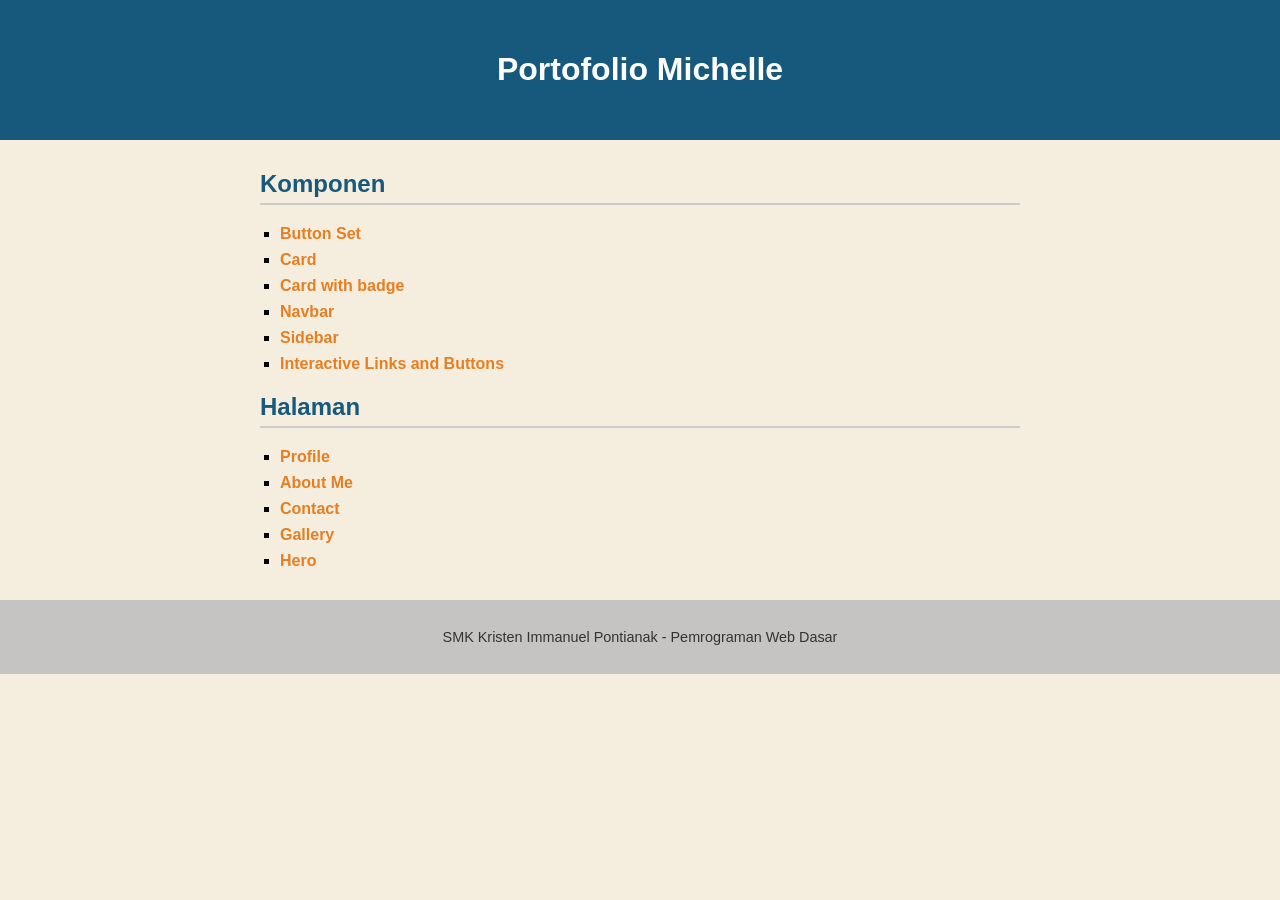
<file: index.html>
<!DOCTYPE html>
<html lang="en">
<head>
    <!-- Meta informasi dokumen dan judul halaman utama -->
    <meta charset="UTF-8">
    <meta name="viewport" content="width=device-width, initial-scale=1.0">
    <title>Index</title>
    <link rel="stylesheet" href="styles/index.css">
</head>
<body>
    <!-- Bagian Header Halaman -->
    <header>
        <h1>Portofolio Michelle</h1>
    </header>

    <!-- Bagian Konten Utama Portofolio -->
    <main>
        <!-- Daftar Komponen -->
        <section id="components">
            <h2>Komponen</h2>
            <ul>
                <li><a href="components/button-set.html"> Button Set</a></li>
                <li><a href="components/card.html">Card</a></li>
                <li><a href="components/card-badge.html">Card with badge</a></li>
                <li><a href="components/navbar.html">Navbar</a></li>
                <li><a href="components/sidebar.html">Sidebar</a></li>
                <li><a href="components/interactive.html">Interactive Links and Buttons</a></li>
            </ul>
        </section>

        <!-- Seksi Daftar halaman -->
        <section id="pages">
            <h2>Halaman</h2>
            <ul>
                <li><a href="pages/profile.html">Profile</a></li>
                <li><a href="pages/about.html">About Me</a></li>
                <li><a href="pages/contact.html">Contact</a></li>
                <li><a href="pages/gallery.html">Gallery</a></li>
                <li><a href="pages/hero.html">Hero</a></li>
            </ul>
        </section>
    </main>

    <!-- Bagian Footer Halaman -->
    <footer>
        <p>SMK Kristen Immanuel Pontianak - Pemrograman Web Dasar</p>
    </footer>
</body>
</html>
</file>
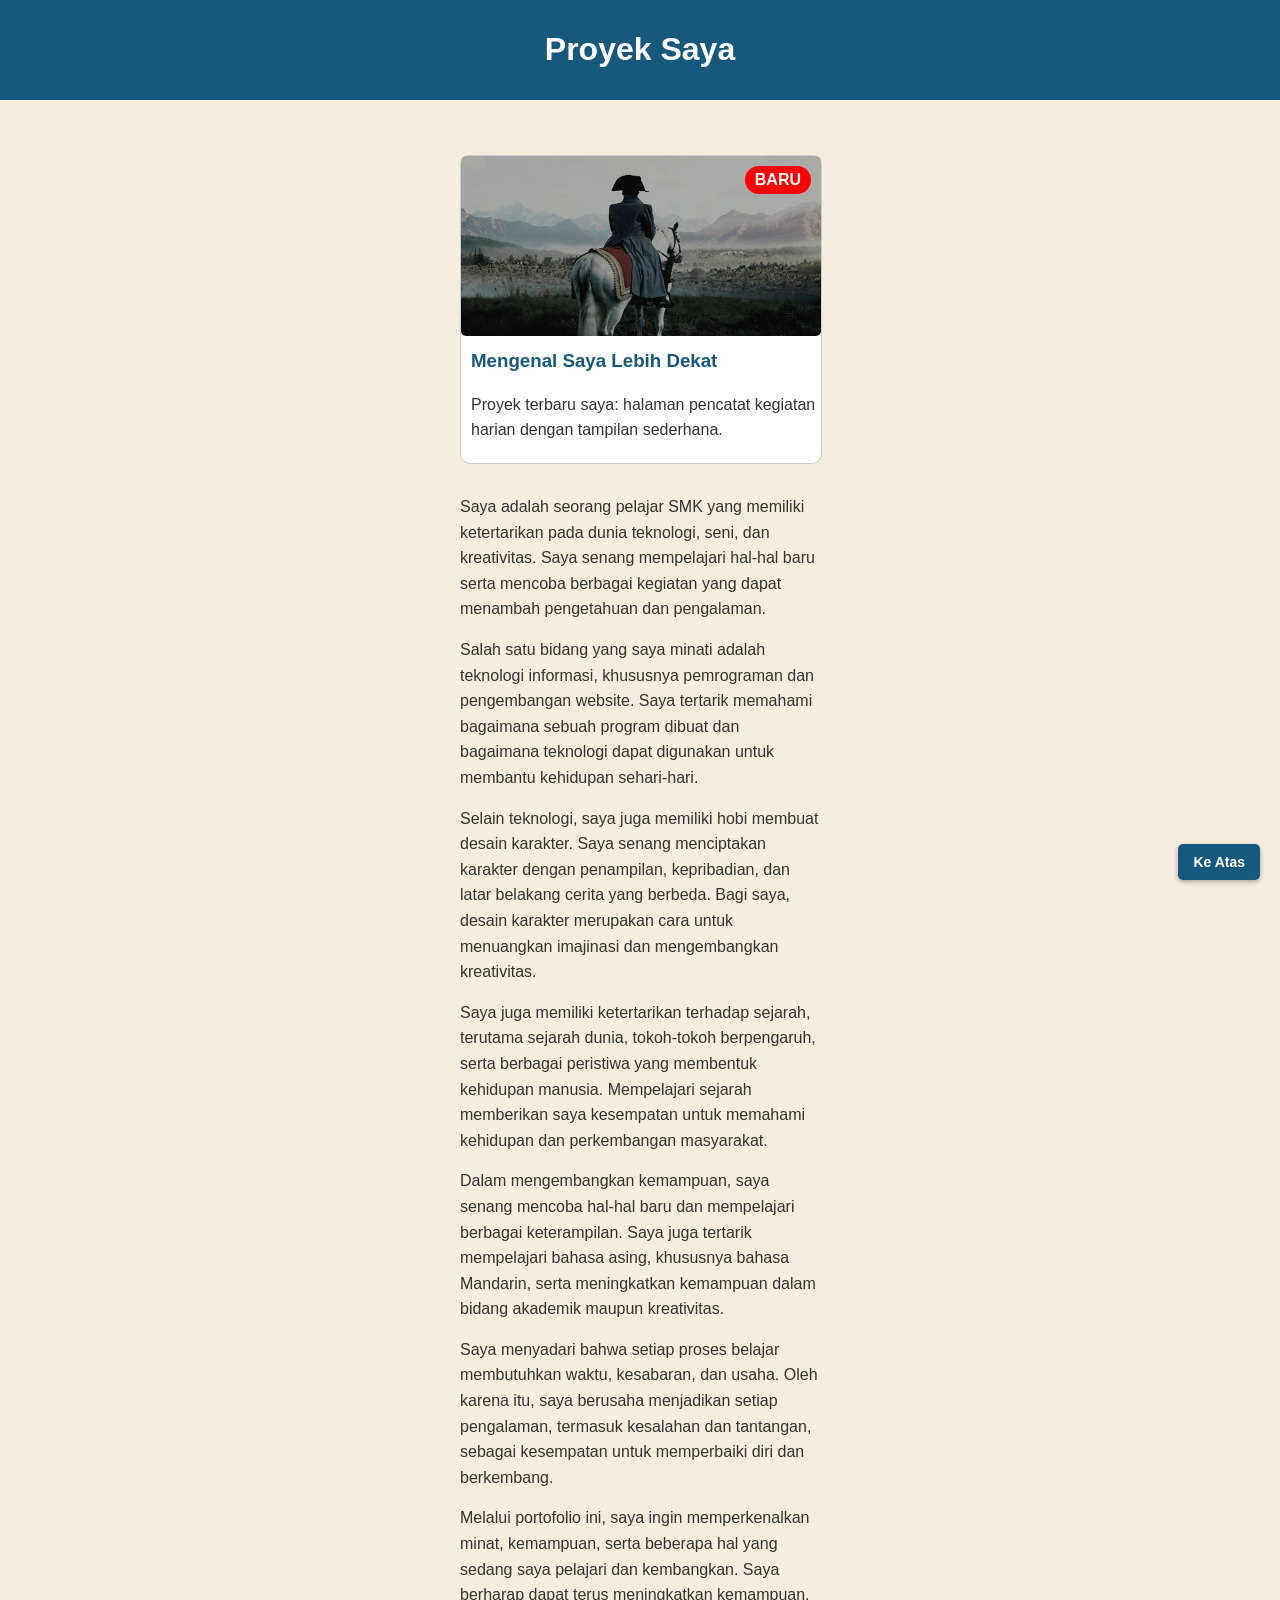
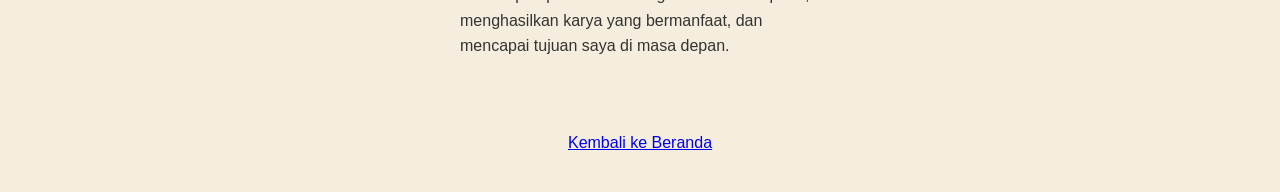
<file: components/card-badge.html>
<!DOCTYPE html>
<html lang="en">
<head>
    <!-- Meta informasi dokumen dan judul halaman -->
    <meta charset="UTF-8">
    <meta name="viewport" content="width=device-width, initial-scale=1.0">
    <title>Card with Badge</title>
    <style>
        /* Pengaturan dasar halaman dan body */
        body {
            background-color: #f5eede;
            margin: 0px;
            padding: 0px;
            font-family: Arial, sans-serif;
        }

        /* Styling bagian header atas */
        #top {
            background-color: #17597c;
            color: white;
            text-align: center;
            padding: 10px;
        }

        /* Styling kontainer utama */
        main {
            align-items: center;
            max-width: 360px;
            margin: 5px auto;
            padding: 20px 20px;
        }

        /* Pengaturan paragraf di dalam main */
        main p {
            width: 360px;
            line-height: 1.6;
            color: #333;
            margin: 0 auto 15px auto;
        }

        /* Styling komponen kartu */
        .card {
            position: relative;
            width: 360px;
            background-color: white;
            margin: 30px auto;
            border-radius: 10px;
            border: 1px solid #ccc
        }

        /* Styling badge penanda pada kartu */
        .card .badge {
            position: absolute;
            top: 10px;
            right: 10px;
            background-color: red;
            color: white;
            padding: 5px 10px;
            font-weight: bold;
            border-radius: 15px
        }

        /* Styling judul di dalam kartu */
        .card h3 {
            padding: 0px 10px;
            margin: 10px 0px auto;
            color: #17597c;
        }

        /* Styling teks paragraf di dalam kartu */
        .card p {
            padding: 10px 10px;
            margin: 10px 0;
            color: #333;
        }

        /* Styling gambar di dalam kartu */
        .card img {
            margin: 0;
            width: 100%;
            height: 180px;
            border-radius: 5px;
        }

        /* Styling footer halaman */

        footer {
            text-align: center;
            margin: 40px 0;
        }

        /* Styling tautan kembali ke atas */
        .back-to-top {
            position: fixed;
            bottom: 20px;
            right: 20px;
            background-color: #17597c;
            color: white;
            padding: 10px 15px;
            text-decoration: none;
            border-radius: 5px;
            font-size: 14px;
            font-weight: bold;
            box-shadow: 0 2px 5px rgba(0,0,0,0.3);
            z-index: 1000;
        }

        /* Efek hover pada tombol kembali ke atas */    
        .back-to-top:hover {
            background-color: #2491cb;
            color: white;
        }

    </style>
</head>

<body>
    <!-- Bagian Header Utama -->
    <header id="top">
        <h1>Proyek Saya</h1>
    </header>

    <!-- Bagian Konten Utama -->
    <main>
        <!-- Komponen Kartu Proyek -->
        <div class="card">
            <span class="badge">BARU</span>
            <img src="../assets/images/card.png" alt="Card Image">
            <h3>Mengenal Saya Lebih Dekat</h3>
            <p>Proyek terbaru saya: halaman pencatat kegiatan harian dengan tampilan sederhana.</p>
        </div>

        <!-- Paragraf Deskripsi Diri dan Portofolio -->
        <p>Saya adalah seorang pelajar SMK yang memiliki ketertarikan pada dunia teknologi, seni, dan kreativitas. Saya senang mempelajari hal-hal baru serta mencoba berbagai kegiatan yang dapat menambah pengetahuan dan pengalaman.</p>
        <p>Salah satu bidang yang saya minati adalah teknologi informasi, khususnya pemrograman dan pengembangan website. Saya tertarik memahami bagaimana sebuah program dibuat dan bagaimana teknologi dapat digunakan untuk membantu kehidupan sehari-hari.</p>
        <p>Selain teknologi, saya juga memiliki hobi membuat desain karakter. Saya senang menciptakan karakter dengan penampilan, kepribadian, dan latar belakang cerita yang berbeda. Bagi saya, desain karakter merupakan cara untuk menuangkan imajinasi dan mengembangkan kreativitas.</p>
        <p>Saya juga memiliki ketertarikan terhadap sejarah, terutama sejarah dunia, tokoh-tokoh berpengaruh, serta berbagai peristiwa yang membentuk kehidupan manusia. Mempelajari sejarah memberikan saya kesempatan untuk memahami kehidupan dan perkembangan masyarakat.</p>
        <p>Dalam mengembangkan kemampuan, saya senang mencoba hal-hal baru dan mempelajari berbagai keterampilan. Saya juga tertarik mempelajari bahasa asing, khususnya bahasa Mandarin, serta meningkatkan kemampuan dalam bidang akademik maupun kreativitas.</p>
        <p>Saya menyadari bahwa setiap proses belajar membutuhkan waktu, kesabaran, dan usaha. Oleh karena itu, saya berusaha menjadikan setiap pengalaman, termasuk kesalahan dan tantangan, sebagai kesempatan untuk memperbaiki diri dan berkembang.</p>
        <p>Melalui portofolio ini, saya ingin memperkenalkan minat, kemampuan, serta beberapa hal yang sedang saya pelajari dan kembangkan. Saya berharap dapat terus meningkatkan kemampuan, menghasilkan karya yang bermanfaat, dan mencapai tujuan saya di masa depan.</p>
    </main>

    <!-- Bagian Footer Halaman untuk Kembali ke Beranda -->
    <footer>
        <a href="../index.html">Kembali ke Beranda</a>
    </footer> 

    <!-- Tautan Tombol Melayang Kembali ke Atas -->
    <a href="#top" class="back-to-top">Ke Atas</a>
    
</body>
</html>
</file>
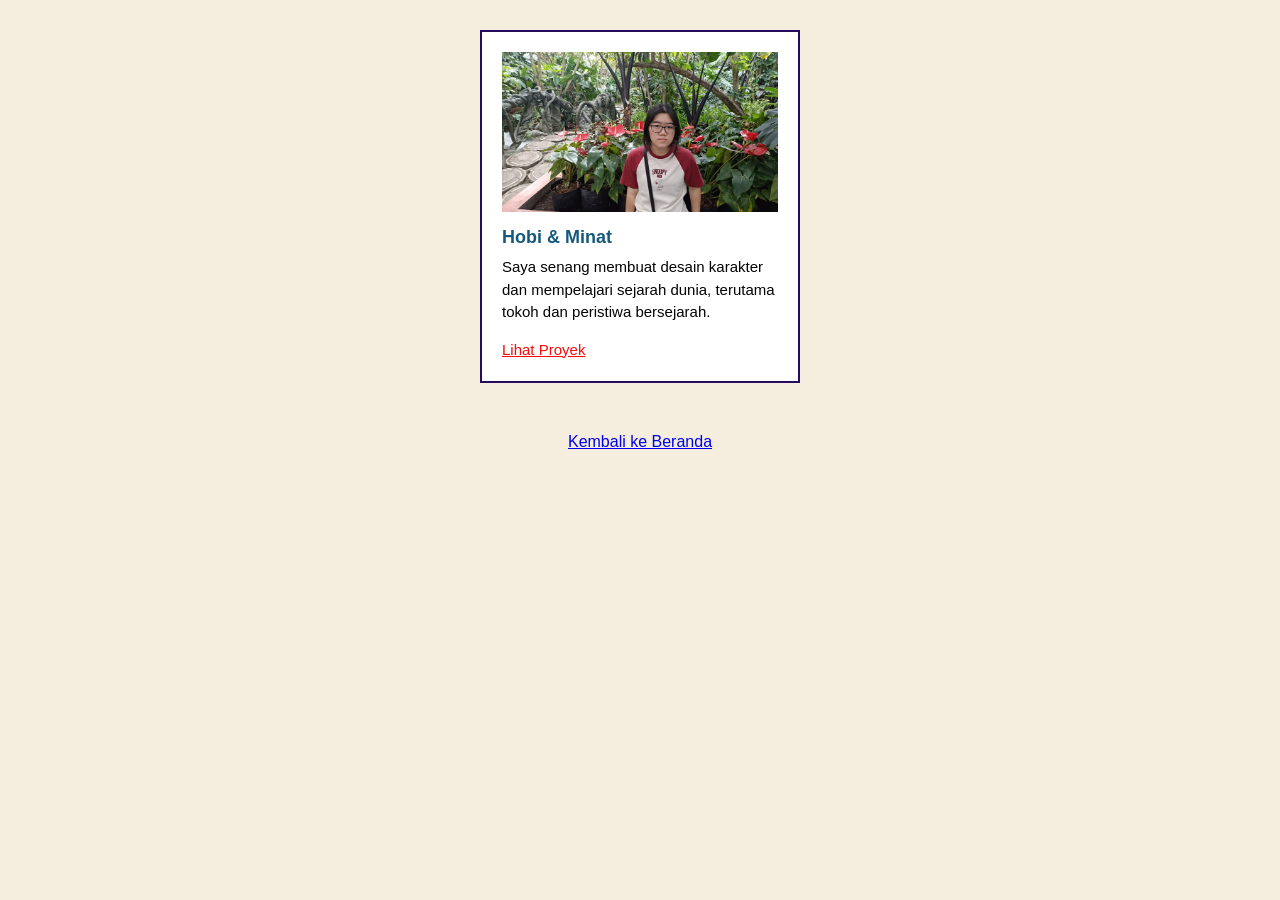
<file: components/card.html>
<!-- Jika box-sizing tidak diterapkan, maka lebar 320px + padding kiri-kanan (20px + 20px) + border kiri-kanan (2px + 2px) = 364px -->
<!DOCTYPE html>
<html lang="en">
<head>
    <meta charset="UTF-8">
    <meta name="viewport" content="width=device-width, initial-scale=1.0">
    <title>Card</title>

    <style>
        * {
            box-sizing: border-box;
            margin: 0;
            padding: 0;
        }

        body {
            margin: 0;
            background-color: #f5eede;
            font-family: Arial, sans-serif;
        }

        main {
            display: flex;
            justify-content: center;
            align-items: center;
            align-content: center;
        }

        .card {
            width: 320px;
            padding: 20px;
            border: 2px solid #260b5e;
            margin: 30px auto;
            background-color: white;
        }

        .card img {
            width: 100%;
            height: 160px;
            display: block;
            margin-bottom: 15px;
            object-fit: cover;
        }

        .card h3 {
            font-size: 18px;
            color: #17597c;
            margin-bottom: 8px;
        }

        .card p {
            font-size: 15px;
            color: #040404;
            margin-bottom: 15px;
            line-height: 1.5;
        }

        .card a {
            font-size: 15px;
            color: #fc0a0a;
            margin-bottom: 15px;
            line-height: 1.5;
        }

        footer {
            text-align: center;
            margin-top: 20px;
        }

    </style>
</head>
<body>
    <main>
        <div class="card">
            <img src="../assets/images/card-picture.jpg" alt="Website Toko Online">
            <h3>Hobi & Minat</h3>
            <p>Saya senang membuat desain karakter dan mempelajari sejarah dunia, terutama tokoh dan peristiwa bersejarah.</p>
            <a href="#">Lihat Proyek</a>
        </div>
    </main>

     <footer>
        <a href="../index.html">Kembali ke Beranda</a>
    </footer> 
</body>
</html>
</file>
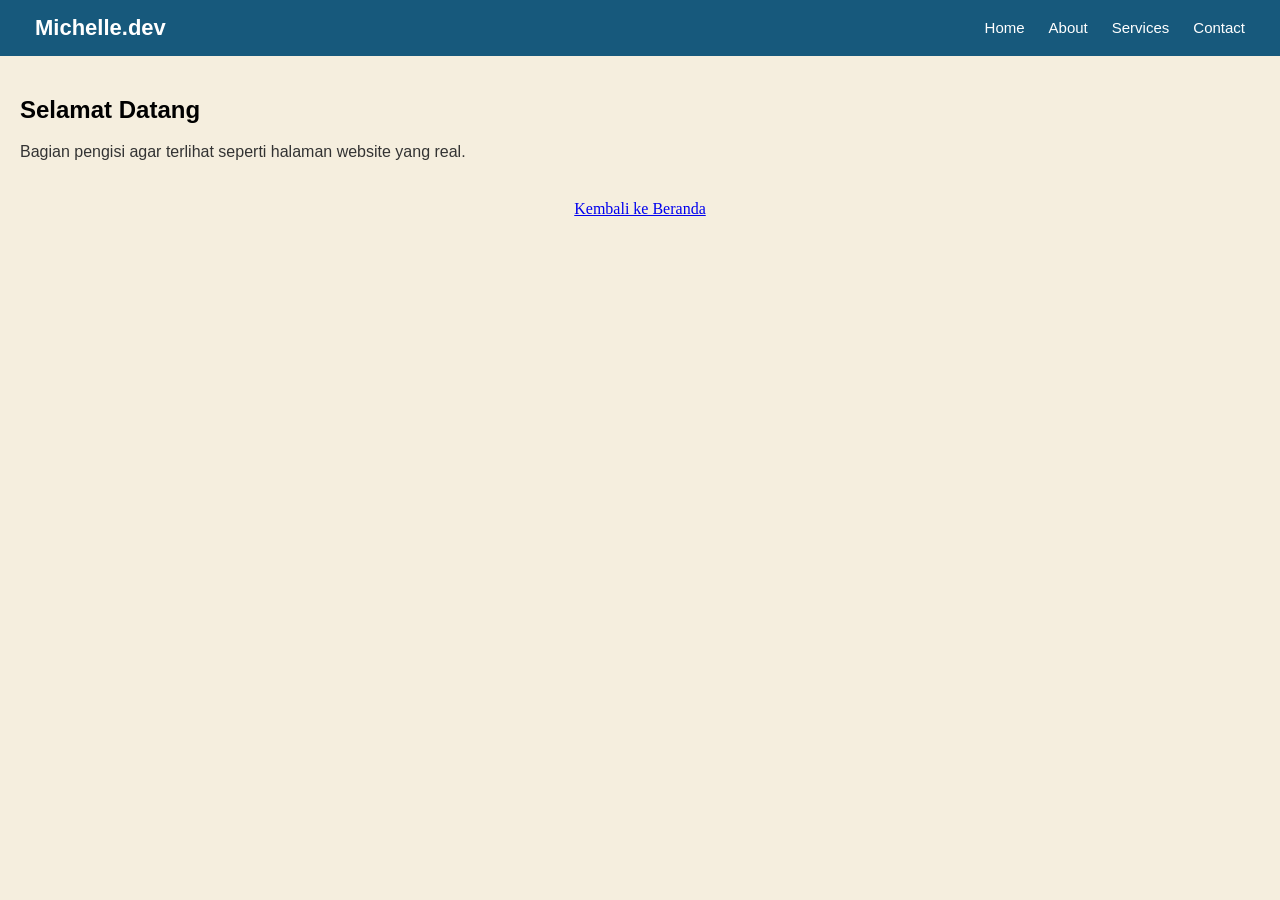
<file: components/navbar.html>
<!DOCTYPE html>
<html lang="en">
<head>
    <meta charset="UTF-8">
    <meta name="viewport" content="width=device-width, initial-scale=1.0">
    <title>Navbar</title>
    <link rel="stylesheet" href="../styles/navbar.css">
</head>
<body>
    <header id="main-header">
        <nav class="navbar">
            <div class="logo">Michelle.dev</div>
            <ul class="nav-menu">
                <li><a href="#home">Home</a></li>
                <li><a href="#about">About</a></li>
                <li><a href="#services">Services</a></li>
                <li><a href="#contact">Contact</a></li>
            </ul>
        </nav>

    </header>

    <main class="main-part"> 
        <h2>Selamat Datang</h2>
        <P>Bagian pengisi agar terlihat seperti halaman website yang real.</P>
    </main>

    <footer>
        <a href="../index.html">Kembali ke Beranda</a>
    </footer>
</body>
</html>
</file>
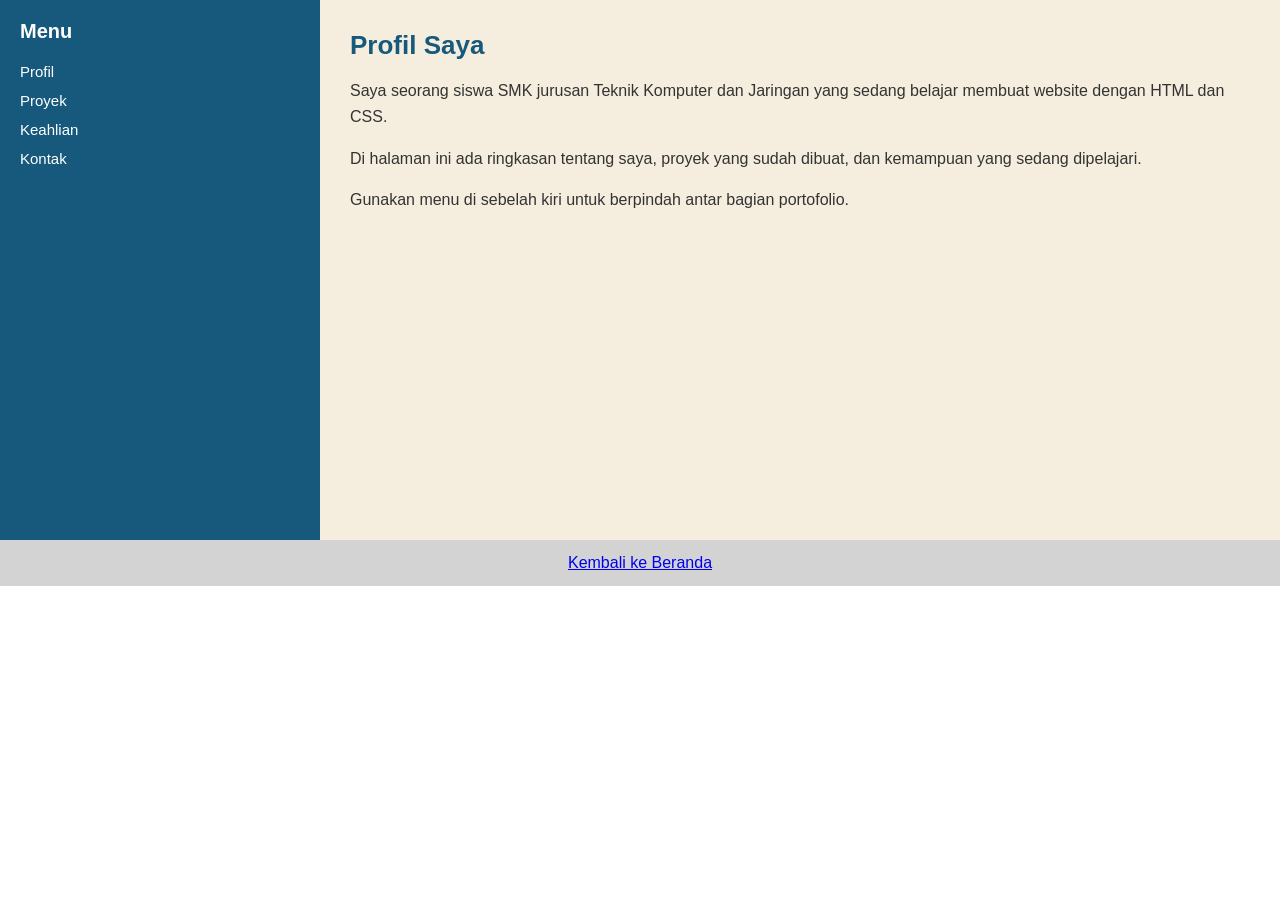
<file: components/sidebar.html>
<!DOCTYPE html>
<html lang="en">
<head>
    <!-- Meta informasi dokumen dan judul halaman -->
    <meta charset="UTF-8">
    <meta name="viewport" content="width=device-width, initial-scale=1.0">
    <title>Sidebar</title>
    <style>
        /* Pengaturan box-sizing untuk seluruh elemen */
        * {
            box-sizing: border-box;
        }

        /* Pengaturan dasar halaman dan body */
        body {
            margin: 0;
            font-family: Arial, Helvetica, sans-serif;
            background-color: white;
        }

        /* Layout utama menggunakan Flexbox untuk membagi sidebar dan konten */
        .layout {
            display: flex;
        }

        /* Styling bagian sidebar navigasi kiri */
        #sidebar {
            width: 25%;
            background-color: #17597c;
            color: white;
            padding: 20px;
            min-height: 60vh;
        }

        /* Styling tautan menu di dalam sidebar */
        #sidebar a {
            color: #fff;
            text-decoration: none;
            font-size: 15px;
            
        }

        /* Efek hover pada tautan sidebar */
        #sidebar a:hover {
            color: #a0e6ff;
        }

        /* Styling judul bagian menu di sidebar */
        #sidebar h3 {
            margin-top: 0;
            font-size: 20px;
        }

        /* Pengaturan kontainer navigasi di sidebar */
        #sidebar nav {
            display: flex;
            flex-direction: column;
            gap: 12px;
            margin-top: 15px;
        }

        /* Styling kontainer konten utama di sebelah kanan */
        .main-content {
            width: 75%;
            padding: 30px;
            background-color: #f5eede;
            
        }

        /* Styling judul utama pada konten */
        .main-content h1 {
            color: #17597c;
            font-size: 26px;
            margin-top: 0;
        }

        /* Styling paragraf teks pada konten utama */
        .main-content p {
            color: #333;
            line-height: 1.6;
        }

        /* Styling bagian footer halaman */
        footer {
            text-align: center;
            padding: 14px;
            background-color: lightgrey;
        }


    </style>
</head>
<body>
    <!-- Kontainer Tata Letak utama-->
    <div class="layout">
        <!-- Bagian Sidebar Navigasi -->
        <aside id="sidebar">
            <h3>Menu</h3>
            <nav>
                <a href="#profil">Profil</a>
                <a href="#proyek">Proyek</a>
                <a href="#keahlian">Keahlian</a>
                <a href="#kontak">Kontak</a>
            </nav>
        </aside>

        <!-- Bagian Konten Utama -->
        <main class="main-content">
            <h1>Profil Saya</h1>
            <p>Saya seorang siswa SMK jurusan Teknik Komputer dan Jaringan yang sedang belajar membuat website dengan HTML dan CSS.</p>
            <p>Di halaman ini ada ringkasan tentang saya, proyek yang sudah dibuat, dan kemampuan yang sedang dipelajari.</p>
            <p>Gunakan menu di sebelah kiri untuk berpindah antar bagian portofolio.</p>
        </main>
    </div>

    <!-- Bagian Footer Halaman untuk Kembali ke Beranda -->
    <footer>
        <a href="../index.html">Kembali ke Beranda</a>
    </footer>
</body>
</html>
</file>
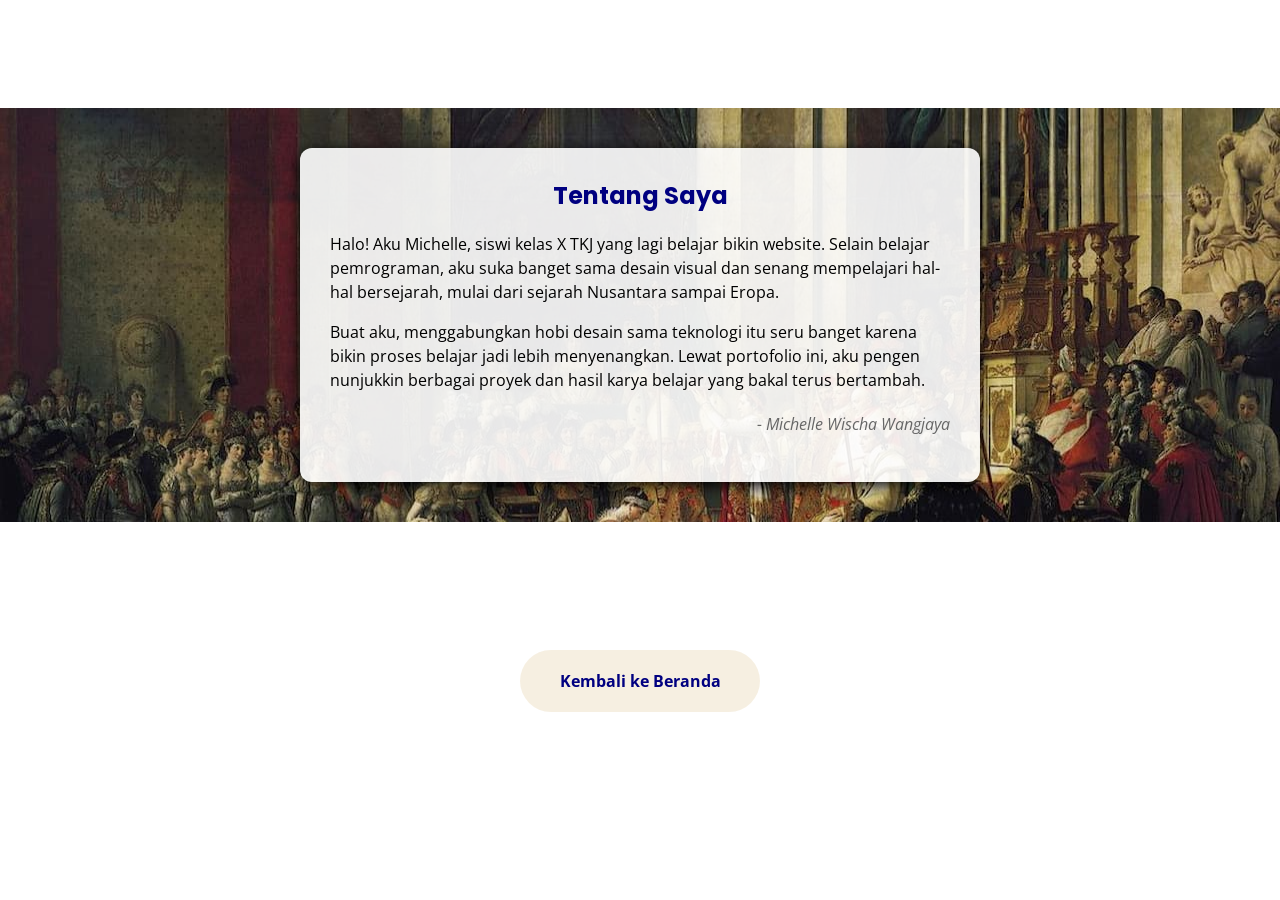
<file: pages/about.html>
<!DOCTYPE html>
<html lang="en">
<head>
    <meta charset="UTF-8">
    <meta name="viewport" content="width=device-width, initial-scale=1.0">
    <title>About Me</title>
    <link rel="preconnect" href="https://fonts.googleapis.com">
    <link rel="preconnect" href="https://fonts.gstatic.com" crossorigin>
    <link href="https://fonts.googleapis.com/css2?family=Open+Sans:ital,wght@0,400..700;1,400..700&family=Poppins:wght@400;600&display=swap" rel="stylesheet">
    <link rel="stylesheet" href="../styles/about.css">
</head>
<body>
    <main>
        <section id="about">
            <div class="about-box">
                <h2>Tentang Saya</h2>
                <p>Halo! Aku Michelle, siswi kelas X TKJ yang lagi belajar bikin website. Selain belajar pemrograman, aku suka banget sama desain visual dan senang mempelajari hal-hal bersejarah, mulai dari sejarah Nusantara sampai Eropa.</p>
                <p>Buat aku, menggabungkan hobi desain sama teknologi itu seru banget karena bikin proses belajar jadi lebih menyenangkan. Lewat portofolio ini, aku pengen nunjukkin berbagai proyek dan hasil karya belajar yang bakal terus bertambah.</p>
                <p class="closing">- Michelle Wischa Wangjaya</p>
            </div>
        </section>
    </main>

    <footer>
        <a href="../index.html">Kembali ke Beranda</a>
    </footer> 
</body>
</html>
</file>
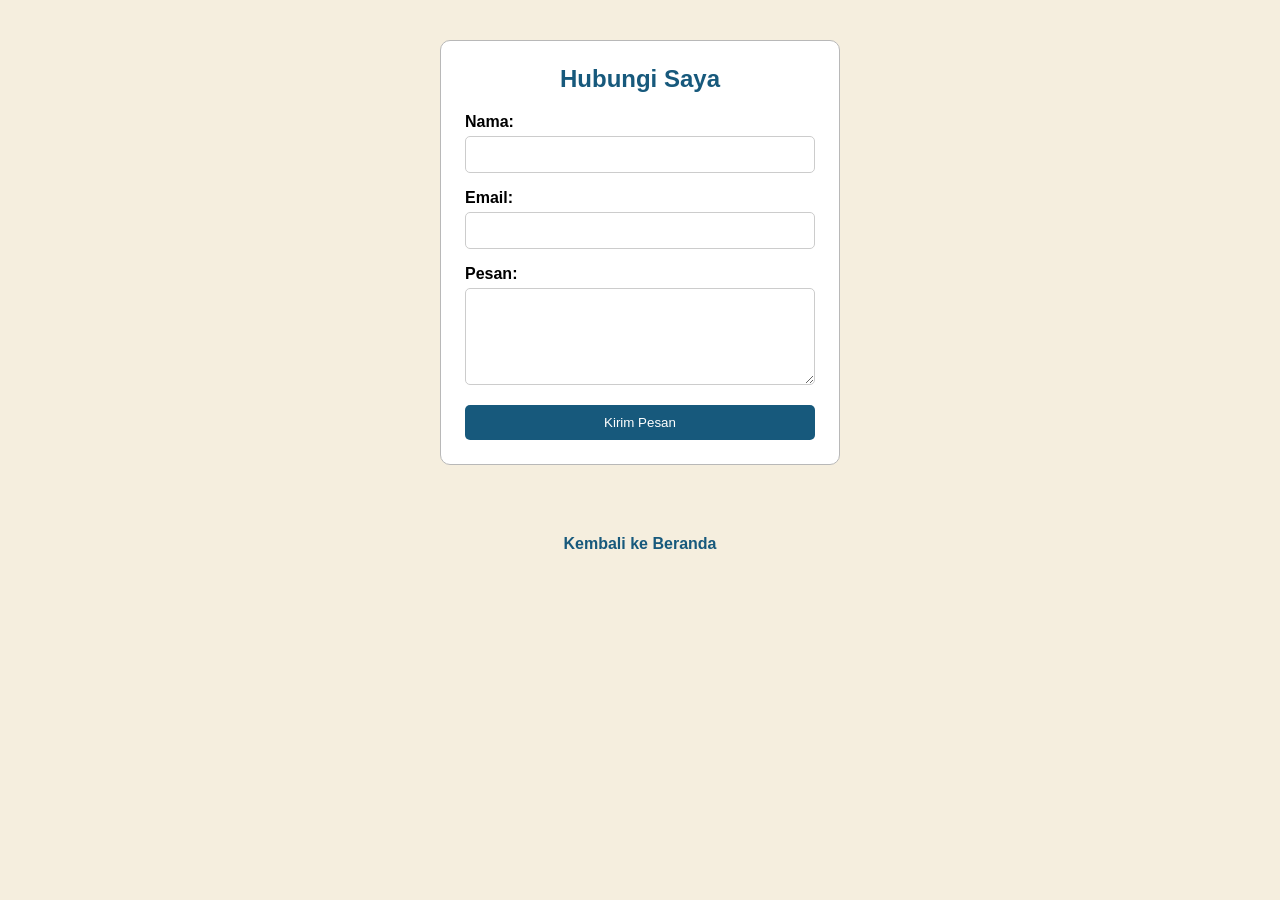
<file: pages/contact.html>
<!DOCTYPE html>
<html lang="en">
<head>
    <!-- Meta informasi dokumen dan judul halaman kontak -->
    <meta charset="UTF-8">
    <meta name="viewport" content="width=device-width, initial-scale=1.0">
    <title>Contact</title>
    <style>
        /* Pengaturan dasar halaman dan body */
        body {
            background-color: #f5eede;
            margin: 0px;
            padding: 0px;
            font-family: Arial, sans-serif;
        }

        /* Styling bagian seksi kontak */
        #contact {
            padding: 40px 20px;
        }

        /* Styling kontainer formulir kontak */
        .contact-form {
            width: 400px;
            align-items: center;
            margin: 0 auto;
            padding: 24px;
            background-color: white;
            border-radius: 10px;
            border: 1px solid #b8b8b8;
            box-sizing: border-box;
        }

        /* Styling judul di dalam formulir */
        .contact-form h2 {
            margin-top: 0;
            text-align: center;
            color: #17597c;
        }

        /* Pengaturan kelompok elemen form */

        .form-group {
            margin-bottom: 16px;
        }

        /* Styling label pada formulir */
        .form-group label {
            font-weight: bold;
            display: block;
            margin-bottom: 5px;
            color: black;
        }

        /* Styling input dan textarea formulir */
        .form-group input,
        .form-group textarea {
            width: 100%;
            padding: 10px;
            border: 1px solid #ccc;
            border-radius: 5px;
            box-sizing: border-box
        }

        /* Efek fokus pada input dan textarea */
        .form-group input:focus,
        .form-group textarea:focus {
            background-color: #e6f0ff;
            outline: none;
            resize: vertical;
        }

        /* Styling tombol kirim pesan */
        .btn-submit {
            display: block;
            width: 100%;
            padding: 10px;
            background-color: #17597c;
            color: white;
            border: none;
            border-radius: 5px;
            cursor: pointer;
        }

        /* Efek hover pada tombol kirim pesan */
        .btn-submit:hover {
            background-color: #0f3d5c;
        }

        /* Styling bagian footer halaman */
        footer {
            text-align: center;
            margin-top: 20px;
            padding: 10px;
            background-color: #f5eede;
        }

        /* Styling tautan umum pada halaman */
        a {
            color: #17597c;
            text-decoration: none;
            font-weight: bold;
        }

    </style>
</head>
<body>
    <!-- Bagian Konten Kontak Utama -->
    <section id="contact">

        <!-- Formulir Kontak Pengguna -->
        <form class="contact-form">
            <h2>Hubungi Saya</h2>
            <div class="form-group">
                <label for="name">Nama:</label>
                <input type="text" id="name" name="name" required>
            </div>
            
            <div class="form-group">
                <label for="email">Email:</label>
                <input type="email" id="email" name="email" required>
            </div>

            <div class="form-group">
                <label for="message">Pesan:</label>
                <textarea id="message" name="message" rows="5" required></textarea>
            </div>

            <button type="submit" class="btn-submit">Kirim Pesan</button>
        </form>
    </section>

    <!-- Bagian Footer Halaman untuk Kembali ke Beranda -->
     <footer>
        <a href="../index.html">Kembali ke Beranda</a>
    </footer>
    
</body>
</html>
</file>
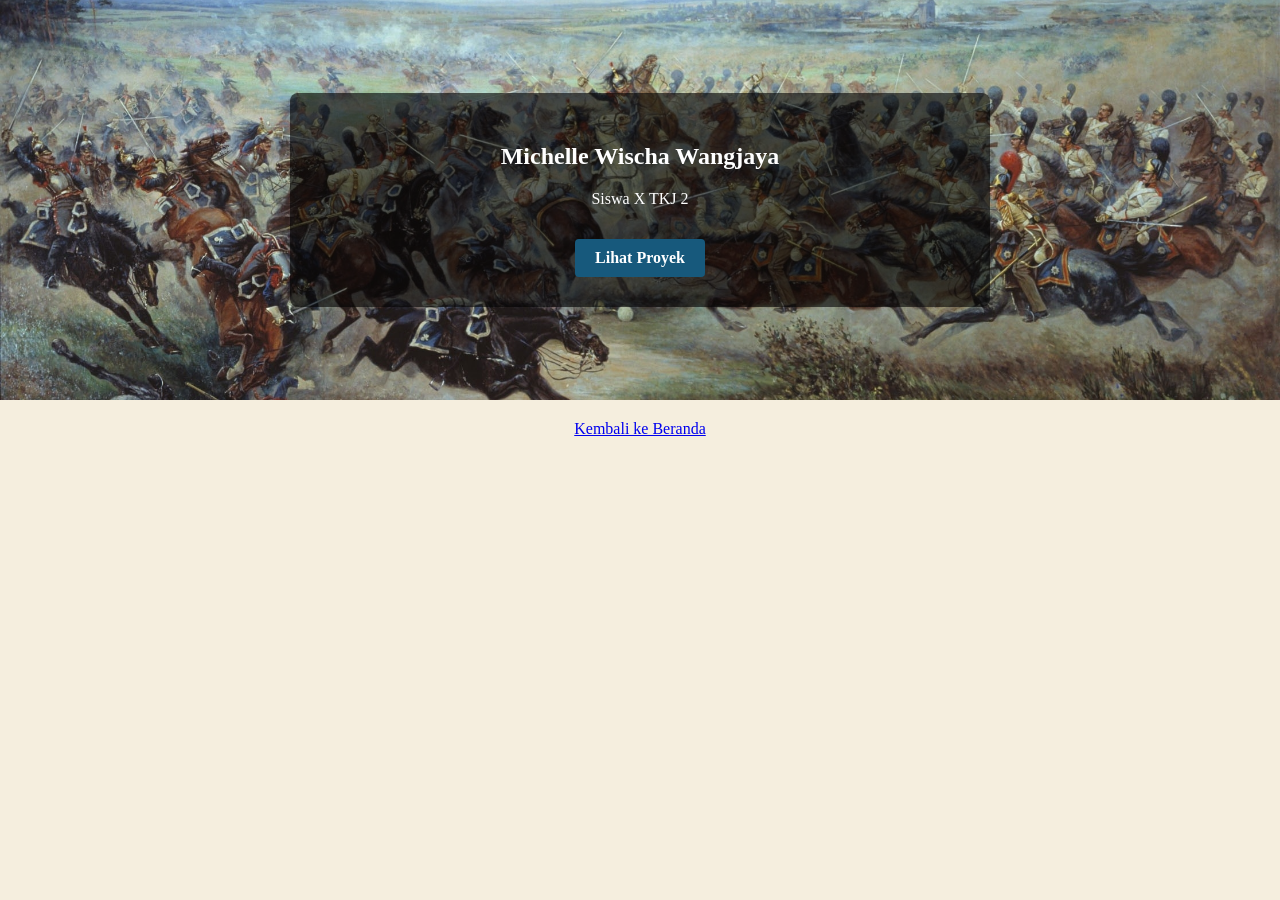
<file: pages/hero.html>
<!DOCTYPE html>
<html lang="en">
<head>
    <meta charset="UTF-8">
    <meta name="viewport" content="width=device-width, initial-scale=1.0">
    <title>Hero</title>
    <link rel="stylesheet" href="../styles/hero.css">
</head>
<body>
    <main>
        <section id="hero">
            <div class="hero-content">
                <h1>Michelle Wischa Wangjaya</h1>
                <p>Siswa X TKJ 2</p>
                <a href="#" class="btn">Lihat Proyek</a>
            </div>
        </section>
    </main>

    <footer>
        <a href="../index.html">Kembali ke Beranda</a>
    </footer>
</body>
</html>
</file>
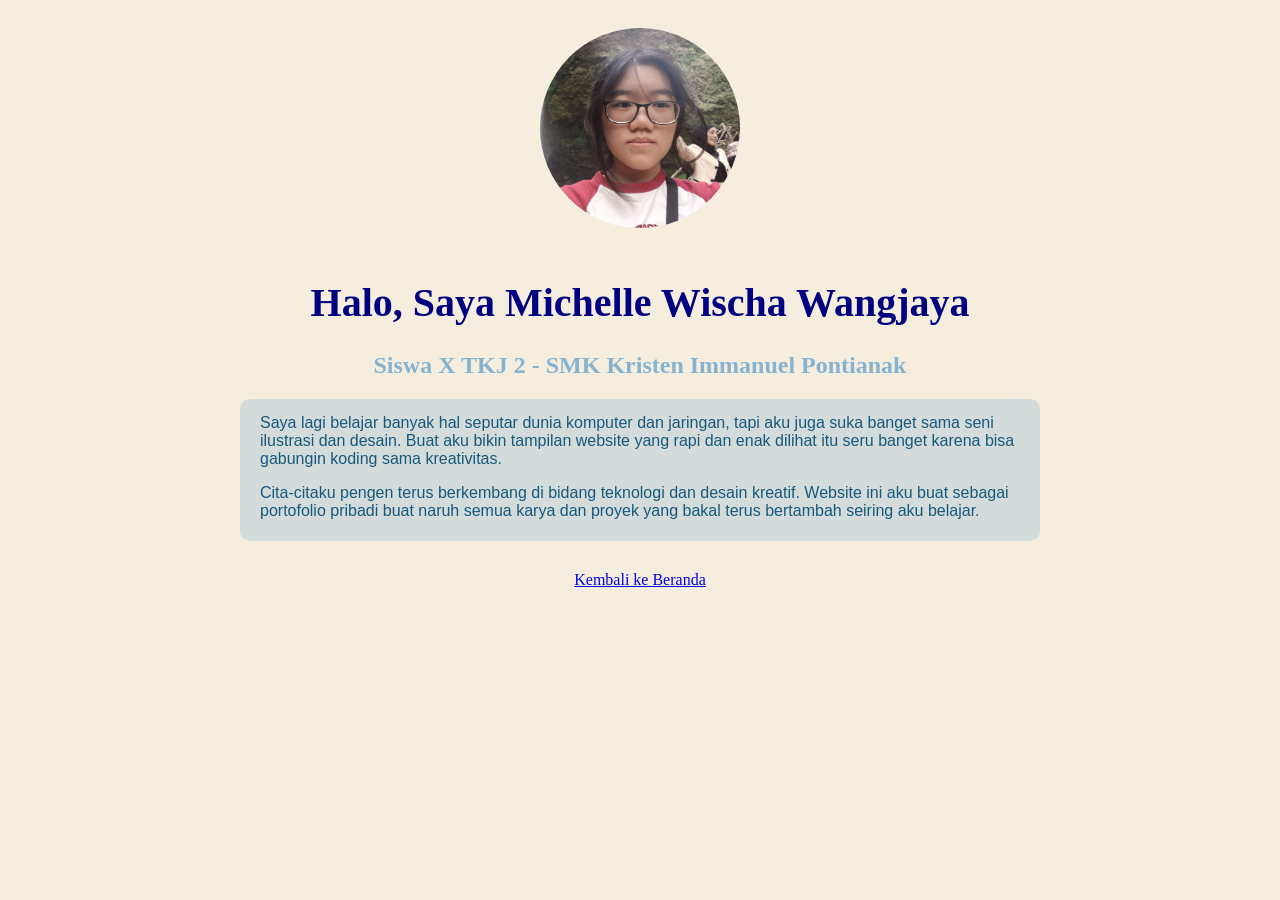
<file: pages/profile.html>
<!DOCTYPE html>
<html lang="en">
<head>
    <!-- Meta informasi dokumen dan judul halaman profil -->
    <meta charset="UTF-8">
    <meta name="viewport" content="width=device-width, initial-scale=1.0">
    <title>Profile</title>
</head>
<body style="background-color: #f5eede;">

    <!-- Kontainer Utama Halaman Profil -->
    <main style="max-width: 800px; margin: 0 auto; text-align: center;">

        <!-- Foto Profil Saya -->
        <img src=../assets/images/foto-profile.jpg alt="Foto Profile Saya" width="200" style="border-radius: 50%; margin-top: 20px; margin-bottom: 20px;">

        <!-- Judul Nama Utama -->
        <h1 style="color: navy;font-family: Georgia, serif; font-size: 40px; font-weight: bold;">Halo, Saya Michelle Wischa Wangjaya</h1>

        <!-- Subjudul Kelas dan Sekolah -->
        <h2 style="color: rgb(133, 178, 207); font-family: Georgia, serif; font-size: 24px;">Siswa X TKJ 2 - SMK Kristen Immanuel Pontianak</h2>

        <!-- Kotak Bio / Deskripsi Diri -->
        <div style="background-color: rgba(133, 178, 207, 0.3); padding-left: 20px; padding-right: 20px; padding-top: 15px; padding-bottom: 5px;border-radius: 10px;">

            <!-- Paragraf Bio Pertama -->
            <p style="color: #17597c; font-size: 16px; font-family: Arial, sans-serif; margin-top: 0; text-align: left; font-size: 16px;">Saya lagi belajar banyak hal seputar dunia komputer dan jaringan, tapi aku juga suka banget sama seni ilustrasi dan desain. Buat aku bikin tampilan website yang rapi dan enak dilihat itu seru banget karena bisa gabungin koding sama kreativitas.</p>

            <!-- Paragraf Bio kedua -->
            <p style="color: #17597c; font-size: 16px; font-family: Arial, sans-serif; margin-top: 0; text-align: left; font-size: 16px;">Cita-citaku pengen terus berkembang di bidang teknologi dan desain kreatif. Website ini aku buat sebagai portofolio pribadi buat naruh semua karya dan proyek yang bakal terus bertambah seiring aku belajar.</p>
        </div>
    
    </main>

    <!-- Bagian Footer dengan Tombol Navigasi Kembali ke Beranda -->
    <footer style="text-align: center; margin-top: 20px; padding: 10px; background-color: #f5eede;">
        <a href="../index.html">Kembali ke Beranda</a>
    </footer> 

</body>
</html>
</file>
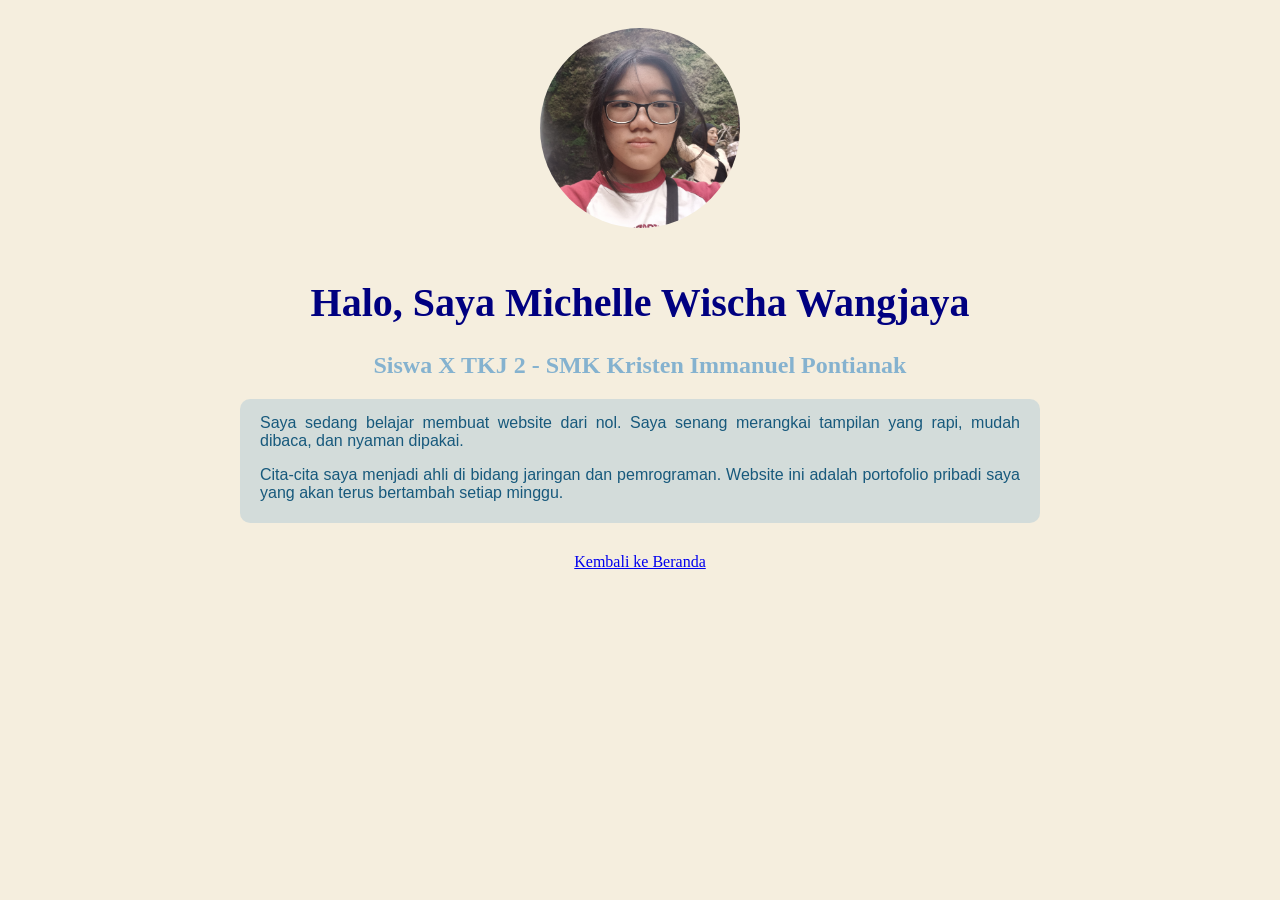
<file: michelle_wischa_wangjaya-x_tkj_2-20-pwd-formatif/michelle_wischa_wangjaya-x_tkj_2-20-pwd-formatif/pages/profile.html>
<!DOCTYPE html>
<html lang="en">
<head>
    <meta charset="UTF-8">
    <meta name="viewport" content="width=device-width, initial-scale=1.0">
    <title>Profile</title>
</head>
<body style="background-color: #f5eede;">

    <main style="max-width: 800px; margin: 0 auto; text-align: center;">

    <img src=../assets/images/FotoProfile.jpg alt="Foto Profile Saya" width="200" style="border-radius: 50%; margin-top: 20px; margin-bottom: 20px;">

    <h1 style="color: navy;font-family: Georgia, serif; font-size: 40px; font-weight: bold;">Halo, Saya Michelle Wischa Wangjaya</h1>

    <h2 style="color: rgb(133, 178, 207); font-family: Georgia, serif; font-size: 24px;">Siswa X TKJ 2 - SMK Kristen Immanuel Pontianak</h2>

    <div style="background-color: rgba(133, 178, 207, 0.3); padding-left: 20px; padding-right: 20px; padding-top: 15px; padding-bottom: 5px;border-radius: 10px;">
        <p style="color: #17597c; font-size: 16px; font-family: Arial, sans-serif; margin-top: 0; text-align: justify;">Saya sedang belajar membuat website dari nol. Saya senang merangkai tampilan yang rapi, mudah dibaca, dan nyaman dipakai.</p>
        <p style="color: #17597c; font-size: 16px; font-family: Arial, sans-serif; margin-top: 0; text-align: justify;">Cita-cita saya menjadi ahli di bidang jaringan dan pemrograman. Website ini adalah portofolio pribadi saya yang akan terus bertambah setiap minggu.</p>
    </div>
    
    </main>

    <footer style="text-align: center; margin-top: 20px; padding: 10px; background-color: #f5eede;">
        <a href="../index.html">Kembali ke Beranda</a>
    </footer> 

</body>
</html>
</file>
<file: styles/index.css>
/* Pengaturan dasar halaman dan body */
body {
    font-family: Arial, Helvetica, sans-serif;
    margin: 0;
    background-color: #f5eede;
    min-height: 100vh;
}

/* Styling bagian kepala portofolio */
header {
    text-align: center;
    background-color: #17597c;
    color: white;
    padding: 30px;
}

/* Pengaturan tata letak kontainer utama (main) */
main {
    flex: 1;
    max-width: 800px;
    margin: 30px auto;
    padding: 0 20px;
    width: 100%;
    box-sizing: border-box;
}

/* Styling judul bagian dalam komponen dan halaman */
#components h2,
#pages h2 {
    color: #17597c;
    font-size: 1.5rem;
    border-bottom: 2px solid #ccc;
    padding-bottom: 5px;
    margin-top: 20px;
}

/* Styling daftar list */
ul {
    list-style-type: square;
    padding-left: 20px;
}


/* Styling item daftar */
li {
    margin-bottom: 8px;
}

/* Styling tautan navigasi dalam konten utama */
main a {
    color: #e67e22;
    text-decoration: none;
    font-weight: bold;
}

/* Efek garis bawah dan perubahan warna pada tautan */
main a:hover {
    text-decoration: underline;
    color: #b96316;
}

/* Styling bagian bawah halaman */
footer {
    background-color: #c5c4c3;
    text-align: center;
    color: #333;
    padding: 15px;
    font-size: 0.9rem;
}
</file>
<file: styles/navbar.css>
/* Pengaturan dasar halaman dan body */
body {
    margin: 0;
    padding: 0;
    background-color: #f5eede;
}

/* Styling header utama */  
#main-header {
    background-color: #17597c;
}

/* Pengaturan tata letak dan container navbar */    
.navbar {
    display: flex;           
    align-items: center;
    justify-content: space-between;
    padding: 15px 35px;
    font-family: Arial, sans-serif;
}

/* Styling teks logo pada navbar */
.logo {
    font-size: 22px;
    font-weight: bold;
    color: #fff;
}

/* Pengaturan daftar menu navigasi */
.nav-menu {
    display: flex;
    gap: 24px;
    margin: 0;
    padding: 0;
}

/* Menghilangkan titik point pada list menu */
.nav-menu > li {
    list-style: none;
}

/* Styling tautan pada menu navigasi */
.nav-menu a {
    color: white;
    text-decoration: none;
    font-size: 15px;
}

/* Efek warna saat kursor menyorot tautan navigasi */
.nav-menu a:hover {
    color: #a0e6ff;
}

/* Pengaturan kontainer bagian konten utama */
.main-part {
    padding: 20px;
    text-align: left;
}

/* Styling judul di dalam konten utama */
.main-part h2 {
    font-size: 24px;
    color: black;
    margin-bottom: 10px;
    font-family: Arial, sans-serif;
}

/* Styling paragraf di dalam konten utama */
.main-part p {
    font-size: 16px;
    color: #333;
    line-height: 1.5;
    font-family: Arial, sans-serif;
}

/* Styling bagian footer halaman */
footer {
    text-align: center;
}
</file>
<file: styles/about.css>
/* Fonts */

body {
    font-family: 'Open Sans', sans-serif;
    margin: 0;
    padding: 0;
}

.about-box h2 {
    text-align: center;
    color: navy;
    font-family: 'Poppins', sans-serif;
    margin-top: 0;
}


/* Latar */


main {
    display: flex;
    justify-content: center;
    align-items: center;
    min-height: 70vh;
}

#about {
    background-image: url('../assets/images/background.jpg');
    background-position: center;
    background-size: cover;
    width: 100%;
    padding: 40px 20px;
    box-sizing: border-box;
    display: flex;
    justify-content: center;
}

.about-box {
    background-color: rgba(255, 255, 255, 0.9);
    padding: 30px;
    border-radius: 12px;
    max-width: 620px;
    box-shadow: 0 4px 15px rgb(0, 0, 0);
}

/* Teks */

.about-box p {
    text-align: left;
    line-height: 1.5;
    color: #000000;
    font-size: 16px;
}

.about-box .closing {
    text-align: right;
    margin-top: 20px;
    font-style: italic;
    color: #666;
}

footer {
    margin: 20px auto;
    max-width: 200px;       
    padding: 20px;            
    background-color: rgba(245, 238, 222, 0.9); 
    border-radius: 50px;      
    text-align: center;
}

footer a { 
    color: navy;
    text-decoration: none;
    font-weight: bold;
}
</file>
<file: styles/hero.css>
/* Pengaturan dasar halaman dan body */
body {
    margin: 0;
    background-color: #f5eede;
}

/* Styling bagian hero dengan latar belakang gambar */
#hero {
    height: 400px;
    background-image: url('../assets/images/hero-picture.jpg');
    background-color: black;
    background-size: cover;
    background-position: center;
    display: flex;
    align-items: center;
    justify-content: center;
    text-align: center;

}

/* Styling kotak teks di dalam hero section */
.hero-content {
    width: 640px;
    padding: 30px;
    background-color: rgba(0, 0, 0, 0.6);
    border-radius: 8px;
    color: white;
}

/* Pengaturan animasi teks untuk judul dan paragraf */
.hero-content h1,
.hero-content p {
    animation-name: slide-up;
    animation-duration: 1.2s;
    animation-timing-function: ease-out;
    animation-delay: 0.3s;
    animation-iteration-count: 1;
    animation-direction: normal;
    animation-fill-mode: backwards;
}

/* Penundaan waktu animasi khusus untuk paragraf agar muncul lambat */
.hero-content p {
    animation-delay: 0.6s;
}

/* Styling tombol di dalam hero section */
.btn {
    display: inline-block;
    padding: 10px 20px;
    background-color: #17597c;
    color: white;
    text-decoration: none;
    border-radius: 4px;
    font-weight: bold;
    margin-top: 15px;
}

/* Definisi animasi pergerakan naik dan perubahan opasitas */
@keyframes slide-up {
    0% {
        transform: translateY(60px);
        opacity: 0;
    }
    25% {
        transform: translateY(40px);
        opacity: 0.25;
    }
    50% {
        transform: translateY(20px);
        opacity: 0.5;
    }
    75% {
        transform: translateY(8px);
        opacity: 0.8;
    }
    100% {
        transform: translateY(0px);
        opacity: 1;
    }
}

/* Styling bagian bawah halaman (footer) */
footer {
    text-align: center;
    padding: 20px;
}
</file>
